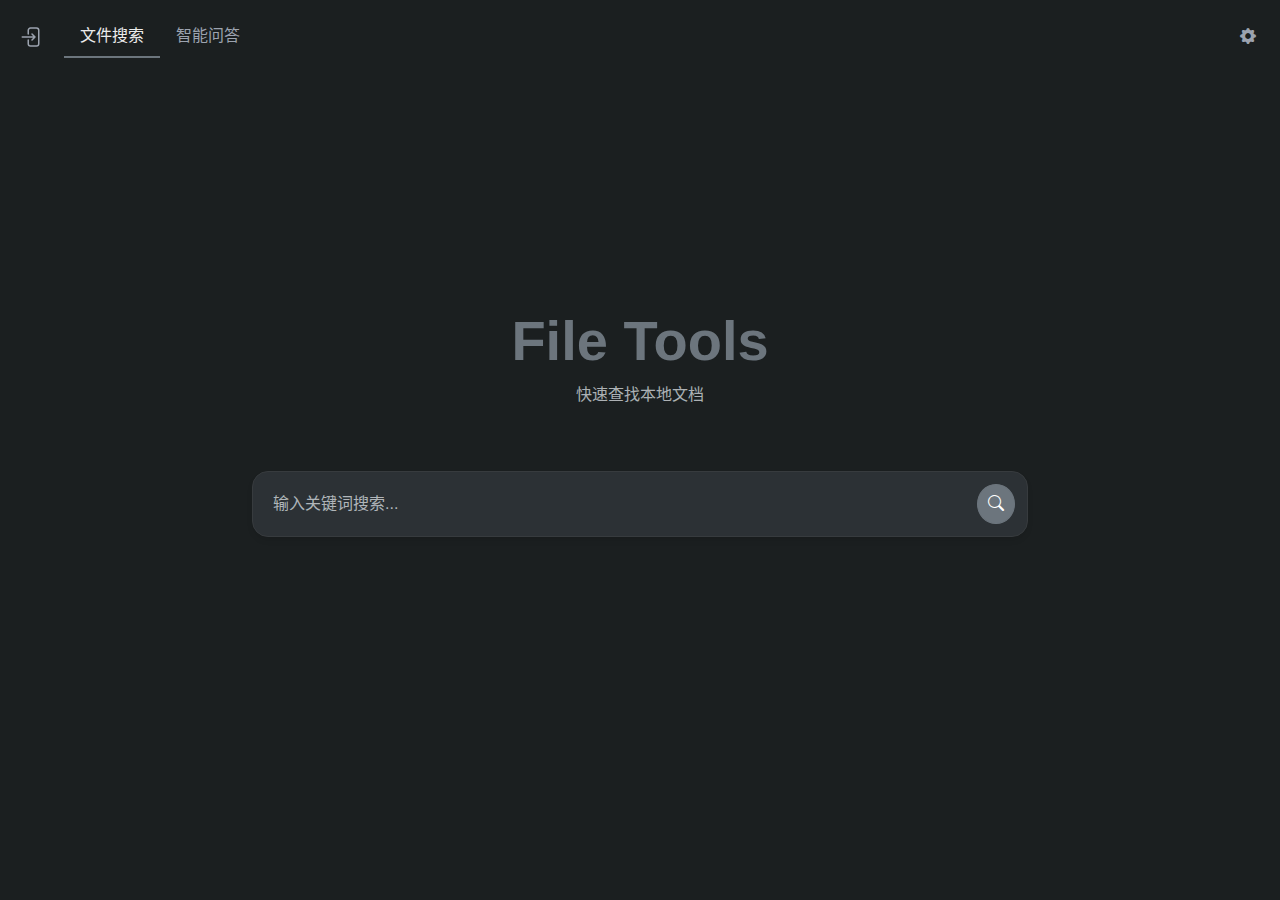
<file: frontend/new_design.html>
<!DOCTYPE html>
<html lang="zh-CN" data-bs-theme="dark">
<head>
    <meta charset="UTF-8">
    <meta name="viewport" content="width=device-width, initial-scale=1.0">
    <title>智能文件检索与问答系统</title>
    <!-- 引入 Bootstrap 5 CSS -->
    <link href="https://cdn.jsdelivr.net/npm/bootstrap@5.3.0/dist/css/bootstrap.min.css" rel="stylesheet">
    <!-- 引入 Bootstrap Icons -->
    <link rel="stylesheet" href="https://cdn.jsdelivr.net/npm/bootstrap-icons@1.10.0/font/bootstrap-icons.css">
    
    <style>
        /* --- Llama Style 核心配色覆盖 --- */
        :root {
            --llama-bg: #1b1f20;         /* 核心背景色 */
            --llama-sidebar: #000000;    /* 侧边栏背景 (黑色) */
            --llama-input-bg: #2c3135;   /* 输入框背景 */
            --llama-text-main: #ececec;  /* 主要文字 */
            --llama-text-sub: #9ca3af;   /* 次要文字 */
            --llama-accent: #6c757d;     /* 强调色 (灰色) */
            --llama-border: #373b3e;     /* 边框颜色 */
            --llama-hover: rgba(255, 255, 255, 0.08); /* 悬浮背景色 */
        }

        /* Override Bootstrap Primary to Gray */
        .btn-primary {
            background-color: var(--llama-accent);
            border-color: var(--llama-accent);
        }
        .btn-primary:hover, .btn-primary:active, .btn-primary:focus {
            background-color: #5c636a !important;
            border-color: #565e64 !important;
        }
        .text-primary {
            color: var(--llama-accent) !important;
        }
        .nav-tab-btn.active {
            color: var(--llama-text-main);
            border-bottom-color: var(--llama-accent);
        }
        .status-dot.bg-success {
            background-color: var(--llama-accent) !important; /* Make status dot gray too if requested "all blue lines buttons etc" - user said "all blue lines buttons etc to gray". Green might be okay, but let's stick to the request if it looks blue-ish. Success is green. User said "blue lines buttons". I'll leave green alone unless it looks blue. */
        }

        body {
            background-color: var(--llama-bg);
            color: var(--llama-text-main);
            font-family: -apple-system, BlinkMacSystemFont, "Segoe UI", Roboto, "Helvetica Neue", Arial, sans-serif;
            height: 100vh;
            overflow: hidden;
        }

        /* --- 布局结构 --- */
        .app-container {
            height: 100vh;
            display: flex;
        }

        /* 侧边栏样式 */
        .sidebar {
            width: 280px;
            background-color: var(--llama-sidebar);
            /* border-right: 1px solid var(--llama-border); 移除边框 */
            display: flex;
            flex-direction: column;
            transition: all 0.3s ease;
            z-index: 1000;
            overflow: hidden;
            white-space: nowrap;
        }
        
        .sidebar.collapsed {
            width: 0;
            padding-left: 0 !important;
            padding-right: 0 !important;
            border: none;
        }

        /* 按钮悬浮效果 (Llama Style) */
        .btn-llama {
            color: var(--llama-text-sub);
            border: none;
            background: transparent;
            transition: all 0.2s;
            border-radius: 6px;
        }
        .btn-llama:hover, .btn-llama.active {
            background-color: var(--llama-hover);
            color: var(--llama-text-main);
        }
        
        /* 导航 Tab 按钮 */
        .nav-tab-btn {
            font-weight: 500;
            padding: 0.5rem 1rem;
            color: var(--llama-text-sub);
            cursor: pointer;
            border-bottom: 2px solid transparent;
            transition: all 0.2s;
        }
        .nav-tab-btn:hover {
            color: var(--llama-text-main);
        }
        .nav-tab-btn.active {
            color: var(--llama-text-main);
            border-bottom-color: var(--llama-accent);
        }

        /* 主内容区样式 */
        .main-content {
            flex: 1;
            display: flex;
            flex-direction: column;
            position: relative;
            background-color: var(--llama-bg);
        }

        /* --- 组件样式重写 (Bootstrap Overrides) --- */
        
        /* 滚动条美化 */
        ::-webkit-scrollbar {
            width: 8px;
        }
        ::-webkit-scrollbar-track {
            background: transparent;
        }
        ::-webkit-scrollbar-thumb {
            background: #4b5563;
            border-radius: 4px;
        }

        /* 聊天区域 */
        .chat-scroll-area {
            flex: 1;
            overflow-y: auto;
            padding: 2rem;
            scroll-behavior: smooth;
        }

        /* 欢迎屏幕 */
        .welcome-screen {
            display: flex;
            flex-direction: column;
            align-items: center;
            justify-content: center;
            height: 100%;
            color: var(--llama-text-sub);
            text-align: center;
        }
        .welcome-logo {
            font-size: 4rem;
            margin-bottom: 1rem;
            color: var(--llama-text-main);
        }

        /* 消息气泡 */
        .message-row {
            display: flex;
            margin-bottom: 1.5rem;
            animation: fadeIn 0.3s ease;
        }
        .message-avatar {
            width: 36px;
            height: 36px;
            border-radius: 6px;
            display: flex;
            align-items: center;
            justify-content: center;
            margin-right: 1rem;
            flex-shrink: 0;
        }
        .avatar-user { background-color: #4b5563; }
        .avatar-ai { background-color: var(--llama-accent); }
        
        .message-content {
            max-width: 85%;
            line-height: 1.6;
        }
        .message-content p { margin-bottom: 0.5rem; }
        
        /* 搜索结果卡片 (嵌入在对话中) */
        .search-result-card {
            background-color: var(--llama-input-bg);
            border: 1px solid var(--llama-border);
            border-radius: 8px;
            padding: 10px;
            margin-top: 10px;
            font-size: 0.9rem;
        }
        .search-result-item {
            padding: 8px;
            border-bottom: 1px solid var(--llama-border);
            display: flex;
            justify-content: space-between;
            align-items: center;
            cursor: pointer;
            transition: background 0.2s;
        }
        .search-result-item:last-child { border-bottom: none; }
        .search-result-item:hover { background-color: rgba(255,255,255,0.05); }

        /* 底部输入区 */
        .input-area-wrapper {
            padding: 1.5rem;
            background: linear-gradient(to top, var(--llama-bg) 80%, transparent);
        }
        .input-box-container {
            background-color: var(--llama-input-bg);
            border: 1px solid var(--llama-border);
            border-radius: 16px;
            padding: 0.75rem;
            box-shadow: 0 4px 6px -1px rgba(0, 0, 0, 0.1);
            display: flex;
            align-items: flex-end;
            transition: border-color 0.2s;
        }
        .input-box-container:focus-within {
            border-color: var(--llama-text-sub);
        }
        
        /* 去除 Bootstrap form-control 的默认样式 */
        .custom-textarea {
            background: transparent;
            border: none;
            color: var(--llama-text-main);
            resize: none;
            box-shadow: none !important;
            max-height: 200px;
            padding: 8px;
        }
        .custom-textarea:focus {
            background: transparent;
            color: var(--llama-text-main);
            box-shadow: none;
        }

        /* 设置面板样式 */
        .settings-group {
            margin-bottom: 1.5rem;
        }
        .settings-label {
            font-size: 0.75rem;
            text-transform: uppercase;
            letter-spacing: 0.05em;
            color: var(--llama-text-sub);
            margin-bottom: 0.5rem;
            display: block;
        }
        
        /* 自定义开关 */
        .form-check-input {
            background-color: var(--llama-input-bg);
            border-color: var(--llama-border);
        }
        .form-check-input:checked {
            background-color: var(--llama-accent);
            border-color: var(--llama-accent);
        }

        /* Modal Styles Override */
        .nav-pills .nav-link.active, .nav-pills .show>.nav-link {
            background-color: var(--llama-accent) !important;
        }
        .nav-pills .nav-link {
            color: var(--llama-text-sub);
        }
        .nav-pills .nav-link:hover {
            color: var(--llama-text-main);
        }
        
        /* Range Slider Override */
        .form-range::-webkit-slider-thumb {
            background: var(--llama-accent);
        }
        .form-range::-moz-range-thumb {
            background: var(--llama-accent);
        }
        .form-range::-ms-thumb {
            background: var(--llama-accent);
        }

        /* 响应式调整 */
        @media (max-width: 768px) {
            .sidebar {
                position: absolute;
                height: 100%;
                transform: translateX(-100%);
            }
            .sidebar.show {
                transform: translateX(0);
            }
        }

        @keyframes fadeIn {
            from { opacity: 0; transform: translateY(10px); }
            to { opacity: 1; transform: translateY(0); }
        }
    </style>
</head>
<body>

<div class="app-container">
    <!-- 侧边栏 (Sidebar) -->
    <div class="sidebar p-3 collapsed" id="sidebar">
        <!-- Logo / Header -->
        <div class="mb-4 px-2 mt-2">
            <h5 class="m-0 fw-bold text-light">File Tools</h5>
        </div>

        <!-- 侧边栏内容容器 -->
        <div class="flex-grow-1 overflow-auto">
            
            <!-- 1. 文件搜索模式侧边栏内容 -->
            <div id="sidebar-search-content">
                <div class="settings-group">
                    <span class="settings-label">文件类型</span>
                    <div class="d-flex flex-wrap gap-2">
                        <button class="btn btn-sm btn-llama active file-type-btn" data-type="pdf" onclick="toggleFileType(this)">PDF</button>
                        <button class="btn btn-sm btn-llama active file-type-btn" data-type="docx" onclick="toggleFileType(this)">Word</button>
                        <button class="btn btn-sm btn-llama active file-type-btn" data-type="txt" onclick="toggleFileType(this)">TXT</button>
                        <button class="btn btn-sm btn-llama file-type-btn" data-type="md" onclick="toggleFileType(this)">MD</button>
                    </div>
                </div>

                <div class="settings-group">
                    <span class="settings-label">文件大小限制 (MB)</span>
                    <div class="d-flex gap-2 align-items-center mb-2">
                        <input type="number" min="0" class="form-control form-control-sm bg-dark text-light border-secondary" id="minSize" placeholder="Min">
                        <span class="text-muted">-</span>
                        <input type="number" min="0" class="form-control form-control-sm bg-dark text-light border-secondary" id="maxSize" placeholder="Max">
                    </div>
                </div>

                <div class="settings-group">
                    <span class="settings-label">高级选项</span>
                    <div class="d-flex flex-column gap-2">
                        <div class="form-check form-switch">
                            <input class="form-check-input" type="checkbox" id="caseSensitive">
                            <label class="form-check-label small text-light" for="caseSensitive">区分大小写</label>
                        </div>
                        <div class="form-check form-switch">
                            <input class="form-check-input" type="checkbox" id="matchWholeWord">
                            <label class="form-check-label small text-light" for="matchWholeWord">全字匹配</label>
                        </div>
                        <div class="form-check form-switch">
                            <input class="form-check-input" type="checkbox" id="searchContent" checked>
                            <label class="form-check-label small text-light" for="searchContent">搜索文件内容</label>
                        </div>
                    </div>
                </div>

                <div class="settings-group mt-4 pt-3 border-top border-secondary">
                    <button class="btn btn-outline-secondary w-100 d-flex align-items-center justify-content-center gap-2" onclick="showRebuildModal()">
                        <svg xmlns="http://www.w3.org/2000/svg" fill="none" viewBox="0 0 24 24" stroke-width="1.5" stroke="currentColor" class="size-6" style="width: 16px; height: 16px;">
                          <path stroke-linecap="round" stroke-linejoin="round" d="M19.5 12c0-1.232-.046-2.453-.138-3.662a4.006 4.006 0 0 0-3.7-3.7 48.678 48.678 0 0 0-7.324 0 4.006 4.006 0 0 0-3.7 3.7c-.017.22-.032.441-.046.662M19.5 12l3-3m-3 3-3-3m-12 3c0 1.232.046 2.453.138 3.662a4.006 4.006 0 0 0 3.7 3.7 48.656 48.656 0 0 0 7.324 0 4.006 4.006 0 0 0 3.7-3.7c.017-.22.032-.441.046-.662M4.5 12l3 3m-3-3-3 3" />
                        </svg> 重建索引
                    </button>
                </div>
            </div>

            <!-- 2. 智能问答模式侧边栏内容 -->
            <div id="sidebar-chat-content" style="display: none;">
                <button class="btn btn-outline-secondary w-100 mb-4 d-flex align-items-center justify-content-center gap-2" onclick="resetChat()">
                    <i class="bi bi-plus-lg"></i> 新建对话
                </button>
                
                <div class="settings-group">
                    <span class="settings-label">历史记录</span>
                    <div class="list-group list-group-flush">
                        <button class="list-group-item list-group-item-action bg-transparent text-light border-0 px-2 py-2 small">
                            <i class="bi bi-chat-left-text me-2"></i> 关于合同的查询...
                        </button>
                        <button class="list-group-item list-group-item-action bg-transparent text-light border-0 px-2 py-2 small">
                            <i class="bi bi-chat-left-text me-2"></i> 项目计划书总结
                        </button>
                    </div>
                </div>
            </div>

        </div>

        <!-- 底部状态 -->
        <div class="mt-auto pt-3">
            <div class="d-flex align-items-center text-muted small">
                <span class="status-dot bg-success rounded-circle d-inline-block me-2" style="width: 8px; height: 8px;"></span>
                <span>系统就绪</span>
            </div>
        </div>
    </div>

    <!-- 主内容区 (Main Content) -->
    <div class="main-content">
        <!-- 顶部导航栏 (折叠按钮 + 模式切换 + 设置按钮) -->
        <div class="d-flex align-items-center p-3 position-absolute top-0 start-0 z-3 w-100 bg-transparent">
            <!-- 折叠按钮 (默认显示展开图标) -->
            <button class="btn btn-llama p-1 me-3" id="sidebarToggleBtn" onclick="toggleSidebar()">
                <svg xmlns="http://www.w3.org/2000/svg" fill="none" viewBox="0 0 24 24" stroke-width="1.5" stroke="currentColor" class="size-6" style="width: 24px; height: 24px;">
                  <path stroke-linecap="round" stroke-linejoin="round" d="M8.25 9V5.25A2.25 2.25 0 0 1 10.5 3h6a2.25 2.25 0 0 1 2.25 2.25v13.5A2.25 2.25 0 0 1 16.5 21h-6a2.25 2.25 0 0 1-2.25-2.25V15M12 9l3 3m0 0-3 3m3-3H2.25" />
                </svg>
            </button>

            <!-- 模式切换 Tabs -->
            <div class="d-flex">
                <div class="nav-tab-btn active" id="tab-search" onclick="switchMode('search')">文件搜索</div>
                <div class="nav-tab-btn" id="tab-chat" onclick="switchMode('chat')">智能问答</div>
            </div>

            <!-- 设置按钮 -->
            <button class="btn btn-llama p-2 ms-auto" data-bs-toggle="modal" data-bs-target="#settingsModal">
                <i class="bi bi-gear-fill"></i>
            </button>
        </div>

        <!-- 1. 文件搜索视图 -->
        <div id="view-search" class="d-flex flex-column h-100">
            <div id="search-content-container" class="d-flex flex-column justify-content-center h-100 w-100" style="transition: all 0.3s ease;">
                
                <!-- Header -->
                <div class="text-center mb-4" id="search-header-text">
                    <h1 class="display-4 fw-bold text-secondary">File Tools</h1>
                    <p class="text-muted">快速查找本地文档</p>
                </div>
                
                <!-- Input Area Wrapper (Matches Chat View) -->
                <div class="w-100" style="padding: 1.5rem;">
                    <div class="container" style="max-width: 800px;">
                        <!-- 搜索框 -->
                        <div class="input-box-container">
                            <input type="text" class="form-control custom-textarea" id="searchInput" placeholder="输入关键词搜索..." style="height: 40px;">
                            <button class="btn btn-primary rounded-circle ms-2" style="width: 40px; height: 40px; padding: 0; display: flex; align-items: center; justify-content: center;" onclick="performSearch()">
                                <i class="bi bi-search"></i>
                            </button>
                        </div>
                        <!-- Invisible spacer to match Chat View's disclaimer height for perfect centering -->
                        <div class="text-center mt-2" style="visibility: hidden;">
                            <small class="text-muted" style="font-size: 0.7rem;">Placeholder</small>
                        </div>
                    </div>
                </div>

                <!-- 搜索结果列表 (Initially hidden) -->
                <div id="resultsContainer" class="container mt-4" style="max-width: 800px; display: none;">
                    <!-- 结果示例 -->
                    <div class="text-center text-muted mt-5">
                        <i class="bi bi-search display-4 opacity-25"></i>
                        <p class="mt-3">输入关键词开始搜索</p>
                    </div>
                </div>
            </div>
        </div>

        <!-- 2. 智能问答视图 (原聊天界面) -->
        <div id="view-chat" class="d-flex flex-column h-100" style="display: none !important;">
            <!-- 聊天滚动区域 -->
            <div class="chat-scroll-area flex-grow-1" id="chatContainer" style="display: none;">
                <!-- Messages will be added here -->
            </div>

            <!-- 初始欢迎/输入区域容器 -->
            <div id="chat-initial-container" class="d-flex flex-column justify-content-center h-100 w-100">
                
                <!-- 欢迎文字 -->
                <div class="text-center mb-4" id="chat-welcome-text">
                    <h1 class="display-4 fw-bold text-secondary">File Tools</h1>
                    <p class="text-muted">我可以帮您检索本地文档，或者回答一般性问题。</p>
                </div>

                <!-- 底部输入框 -->
                <div class="input-area-wrapper w-100" id="chat-input-wrapper" style="background: none;">
                    <div class="container" style="max-width: 800px;">
                        <div class="input-box-container">
                            <textarea class="form-control custom-textarea" id="userInput" rows="1" placeholder="输入您的问题..." oninput="autoResize(this)"></textarea>
                            <button class="btn btn-primary rounded-circle ms-2" style="width: 40px; height: 40px; padding: 0; display: flex; align-items: center; justify-content: center;" onclick="sendMessage()">
                                <i class="bi bi-send-fill"></i>
                            </button>
                        </div>
                        <div class="text-center mt-2">
                            <small class="text-muted" style="font-size: 0.7rem;">AI 生成的内容可能不准确，请核对重要信息。</small>
                        </div>
                    </div>
                </div>
            </div>
        </div>
    </div>
</div>

<!-- 引入 Bootstrap JS -->
<script src="https://cdn.jsdelivr.net/npm/bootstrap@5.3.0/dist/js/bootstrap.bundle.min.js"></script>

<!-- 设置模态框 (Settings Modal) -->
<div class="modal fade" id="settingsModal" tabindex="-1" aria-hidden="true">
    <div class="modal-dialog modal-lg modal-dialog-centered">
        <div class="modal-content" style="background-color: var(--llama-bg); border: 1px solid var(--llama-border); color: var(--llama-text-main);">
            <div class="modal-header border-secondary">
                <h5 class="modal-title">设置</h5>
                <button type="button" class="btn btn-llama p-1" data-bs-dismiss="modal" aria-label="Close">
                    <svg xmlns="http://www.w3.org/2000/svg" fill="none" viewBox="0 0 24 24" stroke-width="1.5" stroke="currentColor" style="width: 24px; height: 24px;">
                      <path stroke-linecap="round" stroke-linejoin="round" d="M6 18 18 6M6 6l12 12" />
                    </svg>
                </button>
            </div>
            <div class="modal-body">
                <div class="d-flex align-items-start">
                    <!-- 侧边导航 -->
                    <div class="nav flex-column nav-pills me-4" id="v-pills-tab" role="tablist" aria-orientation="vertical" style="min-width: 120px;">
                        <button class="nav-link active text-start mb-2" id="v-pills-sampling-tab" data-bs-toggle="pill" data-bs-target="#v-pills-sampling" type="button" role="tab">采样参数</button>
                        <button class="nav-link text-start mb-2" id="v-pills-penalty-tab" data-bs-toggle="pill" data-bs-target="#v-pills-penalty" type="button" role="tab">惩罚参数</button>
                        <button class="nav-link text-start mb-2" id="v-pills-mode-tab" data-bs-toggle="pill" data-bs-target="#v-pills-mode" type="button" role="tab">接入模式</button>
                        <button class="nav-link text-start" id="v-pills-about-tab" data-bs-toggle="pill" data-bs-target="#v-pills-about" type="button" role="tab">关于</button>
                    </div>
                    
                    <!-- 内容区域 -->
                    <div class="tab-content flex-grow-1 border-start border-secondary ps-4" id="v-pills-tabContent">
                        
                        <!-- 1. 采样参数 -->
                        <div class="tab-pane fade show active" id="v-pills-sampling" role="tabpanel">
                            <h6 class="mb-3 text-light">采样设置 (Sampling)</h6>
                            
                            <div class="mb-3">
                                <label for="tempRange" class="form-label small text-muted d-flex justify-content-between">
                                    <span>Temperature (温度)</span>
                                    <span id="tempValue">0.7</span>
                                </label>
                                <input type="range" class="form-range" min="0" max="2" step="0.1" id="tempRange" oninput="document.getElementById('tempValue').innerText = this.value">
                                <div class="form-text small text-muted">控制生成的随机性。值越高越随机，值越低越确定。</div>
                            </div>

                            <div class="mb-3">
                                <label for="topPRange" class="form-label small text-muted d-flex justify-content-between">
                                    <span>Top P (核采样)</span>
                                    <span id="topPValue">0.9</span>
                                </label>
                                <input type="range" class="form-range" min="0" max="1" step="0.05" id="topPRange" oninput="document.getElementById('topPValue').innerText = this.value">
                            </div>

                            <div class="mb-3">
                                <label for="topKInput" class="form-label small text-muted">Top K</label>
                                <input type="number" class="form-control bg-dark text-light border-secondary" id="topKInput" value="40">
                            </div>

                            <div class="mb-3">
                                <label for="minPRange" class="form-label small text-muted d-flex justify-content-between">
                                    <span>Min P (最小概率)</span>
                                    <span id="minPValue">0.05</span>
                                </label>
                                <input type="range" class="form-range" min="0" max="1" step="0.01" id="minPRange" value="0.05" oninput="document.getElementById('minPValue').innerText = this.value">
                            </div>

                            <div class="row mb-3">
                                <div class="col-6">
                                    <label for="maxTokensInput" class="form-label small text-muted">Max Tokens</label>
                                    <input type="number" class="form-control bg-dark text-light border-secondary" id="maxTokensInput" value="2048">
                                </div>
                                <div class="col-6">
                                    <label for="seedInput" class="form-label small text-muted">Seed (-1随机)</label>
                                    <input type="number" class="form-control bg-dark text-light border-secondary" id="seedInput" value="-1">
                                </div>
                            </div>
                        </div>

                        <!-- 2. 惩罚参数 -->
                        <div class="tab-pane fade" id="v-pills-penalty" role="tabpanel">
                            <h6 class="mb-3 text-light">惩罚设置 (Penalties)</h6>
                            
                            <div class="mb-3">
                                <label for="repeatPenaltyRange" class="form-label small text-muted d-flex justify-content-between">
                                    <span>Repeat Penalty (重复惩罚)</span>
                                    <span id="repeatPenaltyValue">1.1</span>
                                </label>
                                <input type="range" class="form-range" min="1" max="2" step="0.05" id="repeatPenaltyRange" oninput="document.getElementById('repeatPenaltyValue').innerText = this.value">
                                <div class="form-text small text-muted">防止模型重复相同的文本。</div>
                            </div>

                            <div class="mb-3">
                                <label for="freqPenaltyRange" class="form-label small text-muted d-flex justify-content-between">
                                    <span>Frequency Penalty (频率惩罚)</span>
                                    <span id="freqPenaltyValue">0.0</span>
                                </label>
                                <input type="range" class="form-range" min="-2" max="2" step="0.1" id="freqPenaltyRange" oninput="document.getElementById('freqPenaltyValue').innerText = this.value">
                            </div>

                            <div class="mb-3">
                                <label for="presencePenaltyRange" class="form-label small text-muted d-flex justify-content-between">
                                    <span>Presence Penalty (存在惩罚)</span>
                                    <span id="presencePenaltyValue">0.0</span>
                                </label>
                                <input type="range" class="form-range" min="-2" max="2" step="0.1" id="presencePenaltyRange" value="0.0" oninput="document.getElementById('presencePenaltyValue').innerText = this.value">
                            </div>
                        </div>

                        <!-- 3. 接入模式 -->
                        <div class="tab-pane fade" id="v-pills-mode" role="tabpanel">
                            <h6 class="mb-3 text-light">AI 接入模式</h6>
                            
                            <div class="list-group mb-3">
                                <label class="list-group-item d-flex gap-3 bg-transparent border-secondary text-light">
                                    <input class="form-check-input flex-shrink-0" type="radio" name="aiMode" id="modeWSL" checked>
                                    <span>
                                        <strong class="d-block">WSL 本地模式</strong>
                                        <small class="text-muted">使用本地 WSL 环境运行的模型 (llama.cpp)</small>
                                    </span>
                                </label>
                                <label class="list-group-item d-flex gap-3 bg-transparent border-secondary text-light">
                                    <input class="form-check-input flex-shrink-0" type="radio" name="aiMode" id="modeAPI">
                                    <span>
                                        <strong class="d-block">API 远程模式</strong>
                                        <small class="text-muted">连接到 OpenAI 兼容的 API 服务</small>
                                    </span>
                                </label>
                            </div>

                            <div id="apiSettings" class="mt-3 p-3 border border-secondary rounded bg-dark" style="display: none;">
                                <div class="mb-2">
                                    <label class="form-label small text-muted">API URL</label>
                                    <input type="text" class="form-control form-control-sm bg-dark text-light border-secondary" id="apiUrlInput" placeholder="http://localhost:8000/v1">
                                </div>
                                <div class="mb-2">
                                    <label class="form-label small text-muted">API Key</label>
                                    <input type="password" class="form-control form-control-sm bg-dark text-light border-secondary" id="apiKeyInput" placeholder="sk-...">
                                </div>
                                <div class="mb-2">
                                    <label class="form-label small text-muted">Model Name</label>
                                    <input type="text" class="form-control form-control-sm bg-dark text-light border-secondary" id="modelNameInput" placeholder="gpt-3.5-turbo">
                                </div>
                            </div>
                        </div>

                        <!-- 4. 关于 -->
                        <div class="tab-pane fade" id="v-pills-about" role="tabpanel">
                            <div class="text-center py-4">
                                <h4 class="fw-bold mb-3">File Tools</h4>
                                <p class="text-muted mb-4">智能文件检索与问答系统 v1.0.0</p>
                                
                                <div class="d-grid gap-2 col-8 mx-auto">
                                    <a href="#" class="btn btn-outline-secondary btn-sm"><i class="bi bi-github me-2"></i>GitHub Repository</a>
                                    <a href="#" class="btn btn-outline-secondary btn-sm"><i class="bi bi-bug me-2"></i>Report Issue</a>
                                </div>

                                <div class="mt-4 pt-3 border-top border-secondary">
                                    <small class="text-muted d-block">Developed by Darian&AI</small>
                                    <small class="text-muted">Based on Llama.cpp & LangChain</small>
                                </div>
                            </div>
                        </div>

                    </div>
                </div>
            </div>
            <div class="modal-footer border-secondary justify-content-between">
                <button type="button" class="btn btn-outline-secondary border-0" onclick="resetSettings()">
                    <i class="bi bi-arrow-counterclockwise me-1"></i>恢复默认
                </button>
                <div>
                    <button type="button" class="btn btn-primary" onclick="saveSettings()">保存更改</button>
                </div>
            </div>
        </div>
    </div>
</div>

<!-- 确认重置模态框 (Reset Confirmation Modal) -->
<div class="modal fade" id="resetConfirmModal" tabindex="-1" aria-hidden="true">
    <div class="modal-dialog modal-dialog-centered modal-sm">
        <div class="modal-content" style="background-color: var(--llama-bg); border: 1px solid var(--llama-border); color: var(--llama-text-main);">
            <div class="modal-header border-secondary py-2">
                <h6 class="modal-title">确认操作</h6>
                <button type="button" class="btn btn-llama p-1" data-bs-dismiss="modal" aria-label="Close">
                    <svg xmlns="http://www.w3.org/2000/svg" fill="none" viewBox="0 0 24 24" stroke-width="1.5" stroke="currentColor" style="width: 20px; height: 20px;">
                      <path stroke-linecap="round" stroke-linejoin="round" d="M6 18 18 6M6 6l12 12" />
                    </svg>
                </button>
            </div>
            <div class="modal-body text-center py-4">
                <p class="mb-0 small">确定要恢复默认参数设置吗？</p>
            </div>
            <div class="modal-footer border-secondary justify-content-center p-2">
                <button type="button" class="btn btn-sm btn-outline-secondary border-0" data-bs-dismiss="modal">取消</button>
                <button type="button" class="btn btn-sm btn-primary px-3" onclick="confirmReset()">确定</button>
            </div>
        </div>
    </div>
</div>

<!-- 未检测到更改提示模态框 (No Changes Modal) -->
<div class="modal fade" id="noChangesModal" tabindex="-1" aria-hidden="true">
    <div class="modal-dialog modal-dialog-centered modal-sm">
        <div class="modal-content" style="background-color: var(--llama-bg); border: 1px solid var(--llama-border); color: var(--llama-text-main);">
            <div class="modal-header border-secondary py-2">
                <h6 class="modal-title">提示</h6>
                <button type="button" class="btn btn-llama p-1" data-bs-dismiss="modal" aria-label="Close">
                    <svg xmlns="http://www.w3.org/2000/svg" fill="none" viewBox="0 0 24 24" stroke-width="1.5" stroke="currentColor" style="width: 20px; height: 20px;">
                      <path stroke-linecap="round" stroke-linejoin="round" d="M6 18 18 6M6 6l12 12" />
                    </svg>
                </button>
            </div>
            <div class="modal-body text-center py-4">
                <p class="mb-0 small">未检测到参数更改</p>
            </div>
            <div class="modal-footer border-secondary justify-content-center p-2">
                <button type="button" class="btn btn-sm btn-primary px-3" data-bs-dismiss="modal">确定</button>
            </div>
        </div>
    </div>
</div>

<!-- 确认重建索引模态框 (Rebuild Index Confirmation Modal) -->
<div class="modal fade" id="rebuildIndexModal" tabindex="-1" aria-hidden="true">
    <div class="modal-dialog modal-dialog-centered modal-sm">
        <div class="modal-content" style="background-color: var(--llama-bg); border: 1px solid var(--llama-border); color: var(--llama-text-main);">
            <div class="modal-header border-secondary py-2">
                <h6 class="modal-title">确认操作</h6>
                <button type="button" class="btn btn-llama p-1" data-bs-dismiss="modal" aria-label="Close">
                    <svg xmlns="http://www.w3.org/2000/svg" fill="none" viewBox="0 0 24 24" stroke-width="1.5" stroke="currentColor" style="width: 20px; height: 20px;">
                      <path stroke-linecap="round" stroke-linejoin="round" d="M6 18 18 6M6 6l12 12" />
                    </svg>
                </button>
            </div>
            <div class="modal-body text-center py-4">
                <p class="mb-0 small">确定要重建文件索引吗？<br>这可能需要一些时间。</p>
            </div>
            <div class="modal-footer border-secondary justify-content-center p-2">
                <button type="button" class="btn btn-sm btn-outline-secondary border-0" data-bs-dismiss="modal">取消</button>
                <button type="button" class="btn btn-sm btn-primary px-3" onclick="confirmRebuild()">确定</button>
            </div>
        </div>
    </div>
</div>

<script>
    // 监听模式切换，显示/隐藏 API 设置
    document.querySelectorAll('input[name="aiMode"]').forEach(radio => {
        radio.addEventListener('change', function() {
            const apiSettings = document.getElementById('apiSettings');
            if (document.getElementById('modeAPI').checked) {
                apiSettings.style.display = 'block';
            } else {
                apiSettings.style.display = 'none';
            }
        });
    });

    // 恢复默认设置 (显示弹窗)
    function resetSettings() {
        const resetModal = new bootstrap.Modal(document.getElementById('resetConfirmModal'));
        resetModal.show();
    }

    // 显示重建索引确认弹窗
    function showRebuildModal() {
        const rebuildModal = new bootstrap.Modal(document.getElementById('rebuildIndexModal'));
        rebuildModal.show();
    }

    // 确认重建索引 (执行逻辑)
    function confirmRebuild() {
        // 这里添加调用后端重建索引 API 的逻辑
        console.log('Rebuilding index...');
        
        // 关闭确认弹窗
        const rebuildModalEl = document.getElementById('rebuildIndexModal');
        const modal = bootstrap.Modal.getInstance(rebuildModalEl);
        modal.hide();

        // 可选：显示一个 Toast 或加载状态提示用户正在重建
        alert('索引重建请求已发送 (模拟)');
    }

    // 确认重置 (执行逻辑)
    function confirmReset() {
        // Sampling
        document.getElementById('tempRange').value = 0.7;
        document.getElementById('tempValue').innerText = '0.7';
        
        document.getElementById('topPRange').value = 0.9;
        document.getElementById('topPValue').innerText = '0.9';
        
        document.getElementById('topKInput').value = 40;
        
        document.getElementById('minPRange').value = 0.05;
        document.getElementById('minPValue').innerText = '0.05';
        
        document.getElementById('maxTokensInput').value = 2048;
        document.getElementById('seedInput').value = -1;

        // Penalty
        document.getElementById('repeatPenaltyRange').value = 1.1;
        document.getElementById('repeatPenaltyValue').innerText = '1.1';
        
        document.getElementById('freqPenaltyRange').value = 0.0;
        document.getElementById('freqPenaltyValue').innerText = '0.0';

        document.getElementById('presencePenaltyRange').value = 0.0;
        document.getElementById('presencePenaltyValue').innerText = '0.0';

        // 关闭确认弹窗
        const resetModalEl = document.getElementById('resetConfirmModal');
        const modal = bootstrap.Modal.getInstance(resetModalEl);
        modal.hide();
    }

    // Settings State Management
    let initialSettings = {};

    function getCurrentSettings() {
        return {
            temp: document.getElementById('tempRange').value,
            topP: document.getElementById('topPRange').value,
            topK: document.getElementById('topKInput').value,
            minP: document.getElementById('minPRange').value,
            maxTokens: document.getElementById('maxTokensInput').value,
            seed: document.getElementById('seedInput').value,
            repeatPenalty: document.getElementById('repeatPenaltyRange').value,
            freqPenalty: document.getElementById('freqPenaltyRange').value,
            presencePenalty: document.getElementById('presencePenaltyRange').value,
            mode: document.querySelector('input[name="aiMode"]:checked').id,
            apiUrl: document.getElementById('apiUrlInput').value,
            apiKey: document.getElementById('apiKeyInput').value,
            modelName: document.getElementById('modelNameInput').value
        };
    }

    // Capture settings when modal opens
    const settingsModalEl = document.getElementById('settingsModal');
    settingsModalEl.addEventListener('show.bs.modal', event => {
        initialSettings = getCurrentSettings();
    });

    function saveSettings() {
        const currentSettings = getCurrentSettings();
        if (JSON.stringify(initialSettings) === JSON.stringify(currentSettings)) {
            // Show reminder
            const noChangeModal = new bootstrap.Modal(document.getElementById('noChangesModal'));
            noChangeModal.show();
        } else {
            // Save logic would go here
            // Close modal
            const modal = bootstrap.Modal.getInstance(settingsModalEl);
            modal.hide();
        }
    }
</script>

<script>
    // 状态管理
    let currentMode = 'search'; // 'search' or 'chat'

    // 模式切换逻辑
    function switchMode(mode) {
        currentMode = mode;
        
        // 1. 更新 Tab 样式
        document.querySelectorAll('.nav-tab-btn').forEach(btn => btn.classList.remove('active'));
        document.getElementById(`tab-${mode}`).classList.add('active');

        // 2. 切换侧边栏内容
        const searchSidebar = document.getElementById('sidebar-search-content');
        const chatSidebar = document.getElementById('sidebar-chat-content');
        
        if (mode === 'search') {
            searchSidebar.style.display = 'block';
            chatSidebar.style.display = 'none';
        } else {
            searchSidebar.style.display = 'none';
            chatSidebar.style.display = 'block';
        }

        // 3. 切换主视图
        const searchView = document.getElementById('view-search');
        const chatView = document.getElementById('view-chat');

        if (mode === 'search') {
            searchView.style.setProperty('display', 'flex', 'important');
            chatView.style.setProperty('display', 'none', 'important');
        } else {
            searchView.style.setProperty('display', 'none', 'important');
            chatView.style.setProperty('display', 'flex', 'important');
        }
    }

    // 文件类型切换
    function toggleFileType(btn) {
        btn.classList.toggle('active');
    }

    // 侧边栏切换逻辑
    function toggleSidebar() {
        const sidebar = document.getElementById('sidebar');
        const btn = document.getElementById('sidebarToggleBtn');
        const isMobile = window.innerWidth <= 768;

        if (isMobile) {
            sidebar.classList.toggle('show');
        } else {
            sidebar.classList.toggle('collapsed');
        }
        
        // 更新图标
        const isVisible = isMobile ? sidebar.classList.contains('show') : !sidebar.classList.contains('collapsed');

        if (isVisible) {
            // 显示收起图标
            btn.innerHTML = `
                <svg xmlns="http://www.w3.org/2000/svg" fill="none" viewBox="0 0 24 24" stroke-width="1.5" stroke="currentColor" class="size-6" style="width: 24px; height: 24px;">
                  <path stroke-linecap="round" stroke-linejoin="round" d="M15.75 9V5.25A2.25 2.25 0 0 0 13.5 3h-6a2.25 2.25 0 0 0-2.25 2.25v13.5A2.25 2.25 0 0 0 7.5 21h6a2.25 2.25 0 0 0 2.25-2.25V15M12 9l-3 3m0 0 3 3m-3-3h12.75" />
                </svg>
            `;
        } else {
            // 显示展开图标
            btn.innerHTML = `
                <svg xmlns="http://www.w3.org/2000/svg" fill="none" viewBox="0 0 24 24" stroke-width="1.5" stroke="currentColor" class="size-6" style="width: 24px; height: 24px;">
                  <path stroke-linecap="round" stroke-linejoin="round" d="M8.25 9V5.25A2.25 2.25 0 0 1 10.5 3h6a2.25 2.25 0 0 1 2.25 2.25v13.5A2.25 2.25 0 0 1 16.5 21h-6a2.25 2.25 0 0 1-2.25-2.25V15M12 9l3 3m0 0-3 3m3-3H2.25" />
                </svg>
            `;
        }
    }

    function autoResize(textarea) {
        textarea.style.height = 'auto';
        textarea.style.height = textarea.scrollHeight + 'px';
    }

    function fillInput(text) {
        const input = document.getElementById('userInput');
        input.value = text;
        input.focus();
    }

    function resetChat() {
        // Reset UI state
        const initialContainer = document.getElementById('chat-initial-container');
        const welcomeText = document.getElementById('chat-welcome-text');
        const chatContainer = document.getElementById('chatContainer');
        const inputWrapper = document.getElementById('chat-input-wrapper');

        initialContainer.classList.add('h-100', 'justify-content-center');
        welcomeText.style.display = 'block';
        chatContainer.style.display = 'none';
        inputWrapper.style.background = 'none';

        // Clear messages
        const messages = document.querySelectorAll('.message-row');
        messages.forEach(msg => msg.remove());
    }

    function performSearch() {
        const input = document.getElementById('searchInput');
        const query = input.value.trim();
        if (!query) return;

        // Transition UI
        const container = document.getElementById('search-content-container');
        const headerText = document.getElementById('search-header-text');
        const resultsContainer = document.getElementById('resultsContainer');

        container.classList.remove('justify-content-center', 'h-100');
        container.classList.add('pt-5');
        headerText.style.display = 'none';
        resultsContainer.style.display = 'block';

        resultsContainer.innerHTML = `
            <div class="text-center text-muted mt-5">
                <div class="spinner-border text-secondary" role="status">
                    <span class="visually-hidden">Loading...</span>
                </div>
                <p class="mt-3">正在搜索...</p>
            </div>
        `;

        // 模拟搜索延迟
        setTimeout(() => {
            resultsContainer.innerHTML = `
                <div class="list-group list-group-flush">
                    <a href="#" class="list-group-item list-group-item-action bg-transparent border-secondary text-light mb-2 rounded">
                        <div class="d-flex w-100 justify-content-between">
                            <h6 class="mb-1 text-primary"><i class="bi bi-file-pdf me-2"></i>项目需求说明书_v2.pdf</h6>
                            <small class="text-muted">3天前</small>
                        </div>
                        <p class="mb-1 small text-muted">...根据用户需求，我们需要实现<span class="text-warning">文件搜索</span>和智能问答两个主要功能模块...</p>
                        <small class="text-muted">路径: /docs/requirements/</small>
                    </a>
                    <a href="#" class="list-group-item list-group-item-action bg-transparent border-secondary text-light mb-2 rounded">
                        <div class="d-flex w-100 justify-content-between">
                            <h6 class="mb-1 text-primary"><i class="bi bi-file-word me-2"></i>会议纪要_20231024.docx</h6>
                            <small class="text-muted">1周前</small>
                        </div>
                        <p class="mb-1 small text-muted">...讨论了关于<span class="text-warning">搜索</span>算法的优化方案，决定采用混合检索...</p>
                        <small class="text-muted">路径: /docs/meetings/</small>
                    </a>
                </div>
            `;
        }, 800);
    }

    function sendMessage() {
        const input = document.getElementById('userInput');
        const text = input.value.trim();
        if (!text) return;

        // Transition UI
        const initialContainer = document.getElementById('chat-initial-container');
        const welcomeText = document.getElementById('chat-welcome-text');
        const chatContainer = document.getElementById('chatContainer');
        const inputWrapper = document.getElementById('chat-input-wrapper');

        initialContainer.classList.remove('h-100', 'justify-content-center');
        welcomeText.style.display = 'none';
        chatContainer.style.display = 'block';
        inputWrapper.style.background = ''; // Remove inline style to revert to CSS class style

        addMessage(text, 'user');
        input.value = '';
        input.style.height = 'auto';

        setTimeout(() => {
            addMessage('这是一个预览界面的模拟回复。在实际集成时，这里会显示后端返回的搜索结果或 AI 答案。', 'ai');
        }, 600);
    }

    function addMessage(text, type) {
        const container = document.getElementById('chatContainer');
        const div = document.createElement('div');
        div.className = 'message-row';
        
        const icon = type === 'user' ? 'bi-person' : 'bi-robot';
        const avatarClass = type === 'user' ? 'avatar-user' : 'avatar-ai';
        
        div.innerHTML = `
            <div class="message-avatar ${avatarClass}"><i class="bi ${icon}"></i></div>
            <div class="message-content">
                <p>${text}</p>
            </div>
        `;
        container.appendChild(div);
        container.scrollTop = container.scrollHeight;
    }
    
    // 绑定回车事件
    document.getElementById('userInput').addEventListener('keydown', function(e) {
        if (e.key === 'Enter' && !e.shiftKey) {
            e.preventDefault();
            sendMessage();
        }
    });

    document.getElementById('searchInput').addEventListener('keydown', function(e) {
        if (e.key === 'Enter') {
            e.preventDefault();
            performSearch();
        }
    });
</script>

</body>
</html>
</file>
